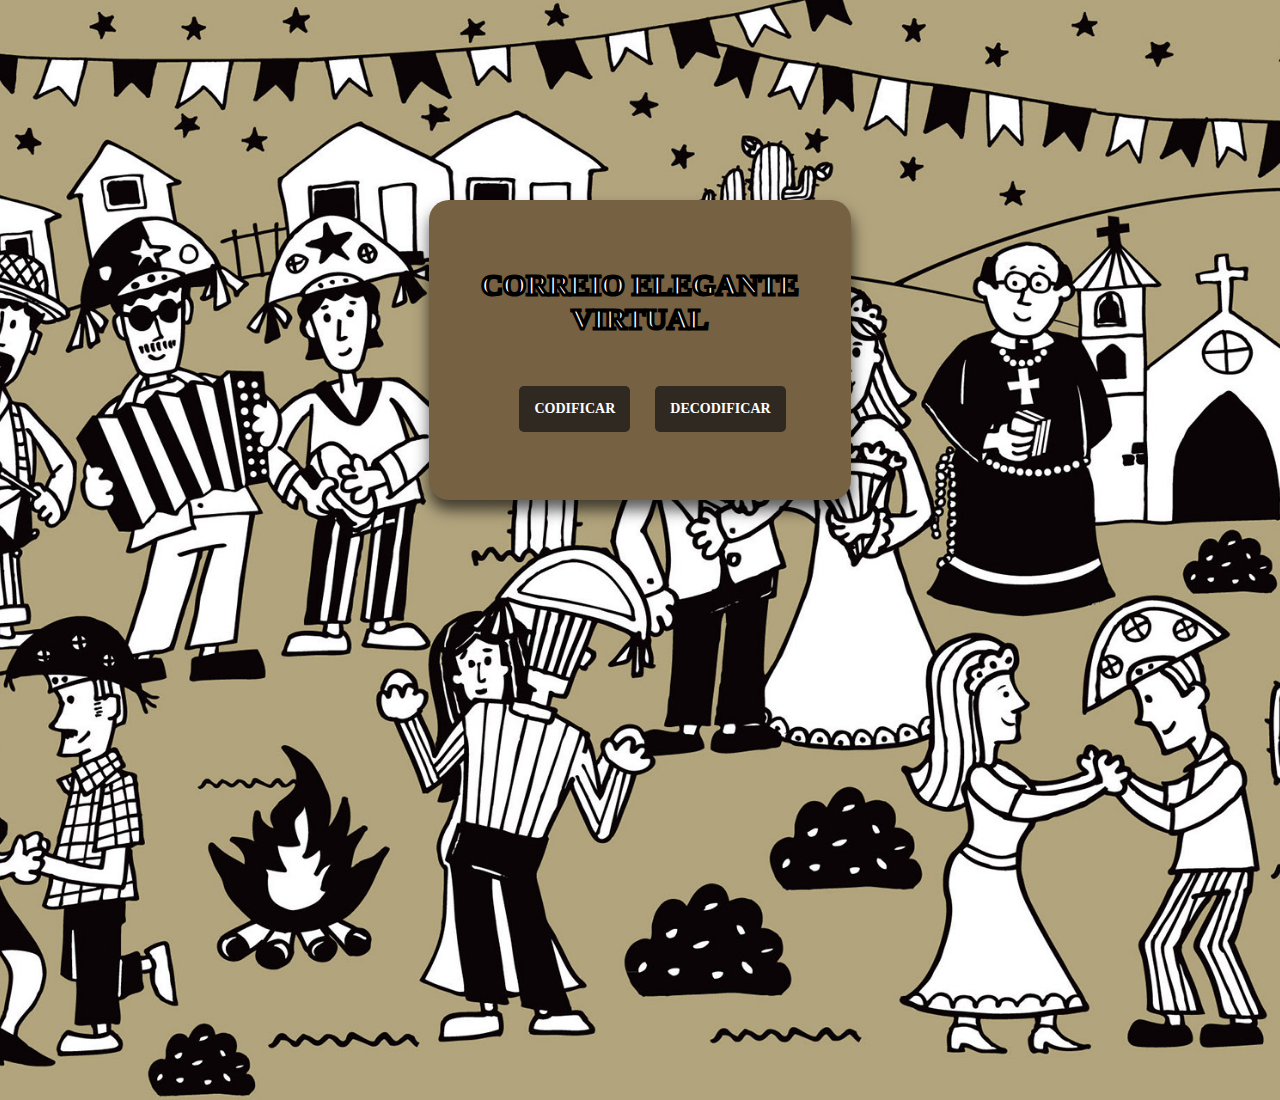
<file: index.html>
<!DOCTYPE html>
<html>

<head>
  <meta charset="utf-8">
  <title>Caesar Cipher</title>
  <link rel="stylesheet" href="style.css" />
</head>

<body>

  <main>
    <div id="logoContainer">
      <h2 id="logo"><b>CORREIO ELEGANTE VIRTUAL</b></h2>
      <ul id="menu">
        <li class="menuItem"><a href="encode.html" class="link">CODIFICAR</a></li>
        <li class="menuItem"><a href="decode.html" class="link">DECODIFICAR</a></li>
      </ul>
    </div>
  </main>

</body>

</html>
</file>
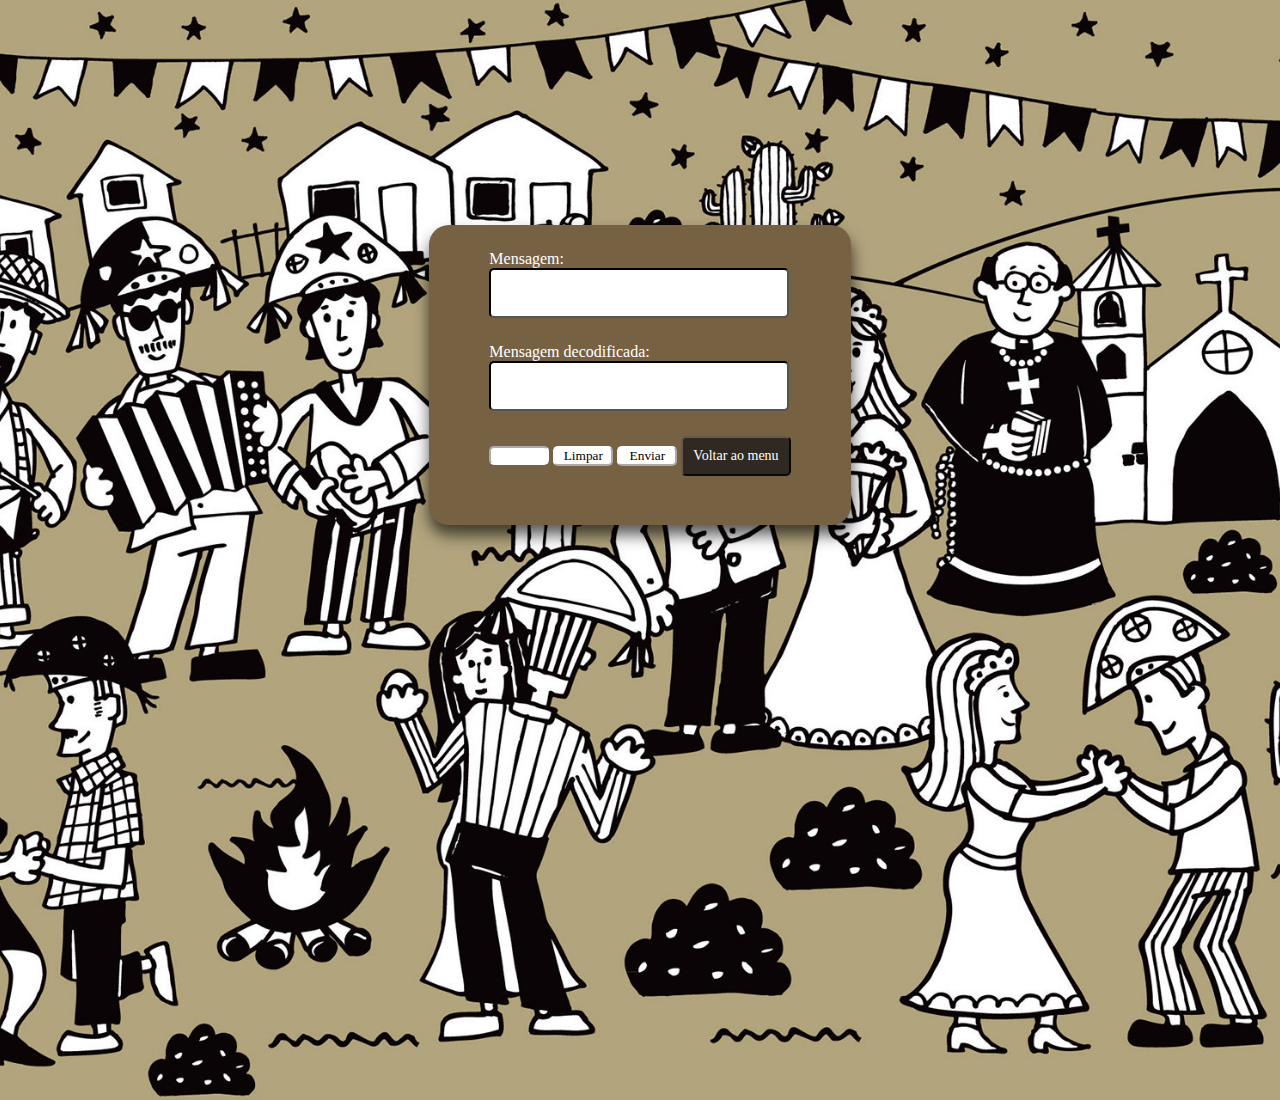
<file: decode.html>
<!DOCTYPE html>
<html>

<head>
  <meta charset="utf-8">
  <title>Caesar Cipher</title>
  <link rel="stylesheet" href="style.css"/>
</head>

<body>

  <main>
    <div id="containerDecifrar">
      <div class="messageContainer">
        <form action="">
          <label for="msg" id="msg">Mensagem:</label><br>
          <input type="text" id="message" class="msg">
          <br>
          <label for="msgDecod" id="msgDecod">Mensagem decodificada:</label><br>
          <input type="text" id="decifrar" class="msg">
          <br>
          <input type="number" min="0" id="desloc">
          <input type="reset" value="Limpar" class="button">
          <input type="submit" id="send" value="Enviar" class="button">
          <button class="backToMenu"><a href="index.html" class="link">Voltar ao menu</a></button>
        </form>
      </div>
    </div>
  </main>

  <script src="decode.js" type="module"></script>

</body>

</html>
</file>
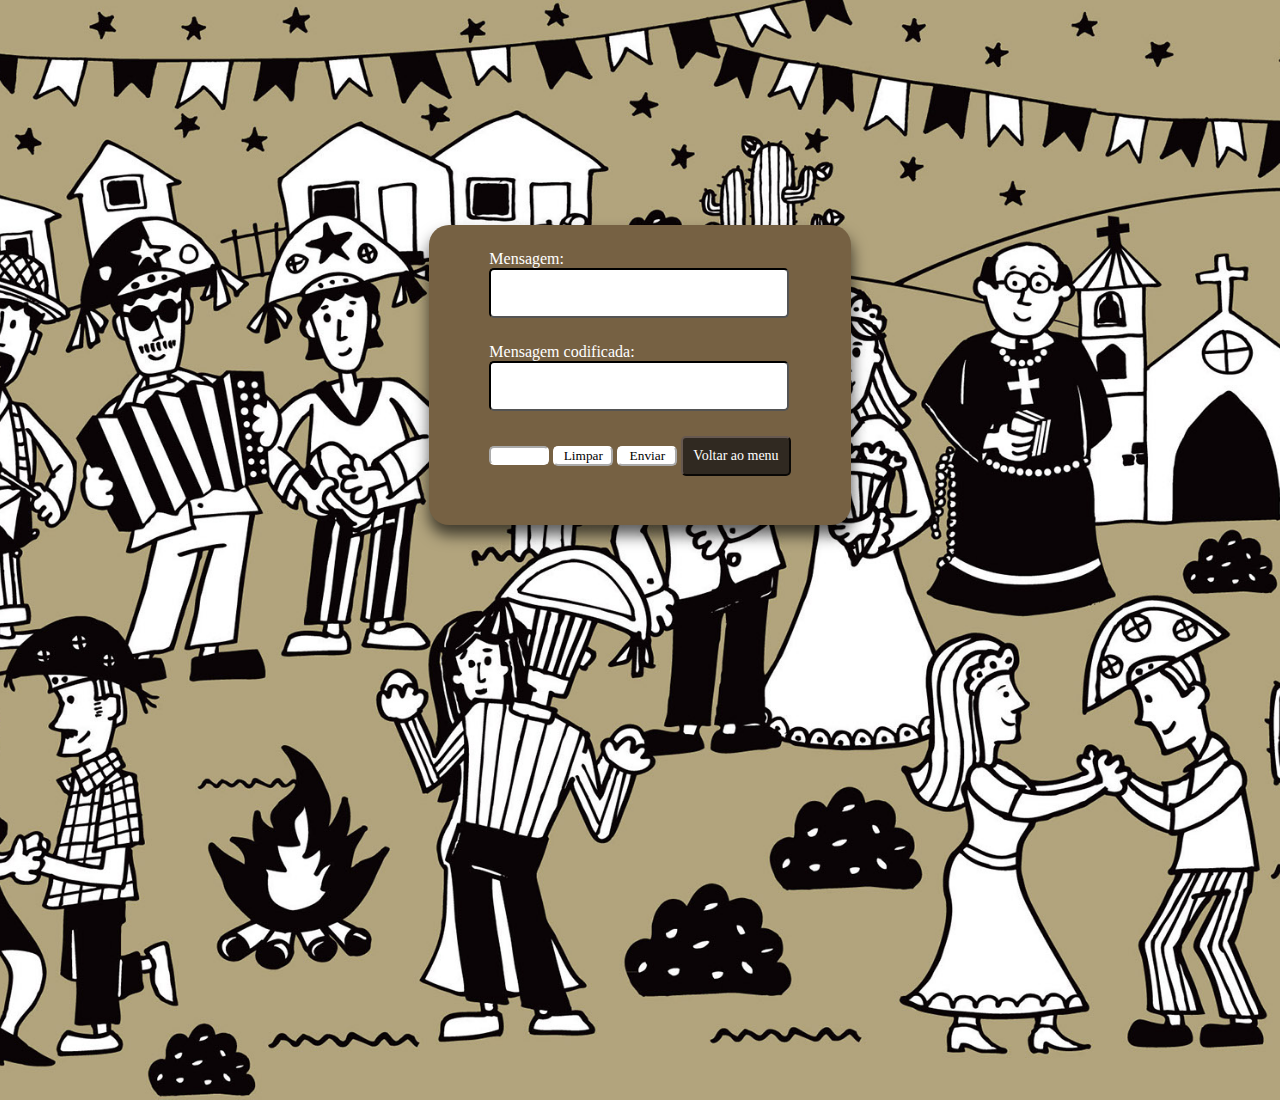
<file: encode.html>
<!DOCTYPE html>
<html>

<head>
  <meta charset="utf-8">
  <title>Caesar Cipher</title>
  <link rel="stylesheet" href="style.css" />
</head>

<body>

  <main>
    <div id="containerCifrar">
      <!--caixa de mensagem-->
      <div class="messageContainer">
        <!--não esquecer de inserir um valor para o atributo ACTION da tag form
            O Backend tem que estar preparado para receber um POST method-->
        <form action="">
          <label for="message" id="message">Mensagem:</label><br>
          <input type="text" id="conteudo" class="msg">
          <br>
          <label for="msgCod" id="msgCod">Mensagem codificada:</label><br>
          <input type="text" id="cifrar" class="msg">
          <br>
          <input type="number" min="0" id="number">
          <input type="reset" value="Limpar" class="button">
          <input type="submit" id="submit" value="Enviar" class="button">
          <button class="backToMenu"><a href="index.html" class="link">Voltar ao menu</a></button>
        </form>

      </div>
    </div>
  </main>

  <script src="encode.js" type="module"></script>

</body>

</html>
</file>
<file: style.css>
* {
  margin: 0;
  padding: 0;
  box-sizing: border-box;
}

body {
  height: 100vh;
  font-family: cursive;
  margin: 0;
  padding: 0;
  background-color: white;
  background-image: url("./image/festaJunina.jpg");
  background-position: center center;
  background-repeat: no-repeat;
  background-size: cover;
}

main {
  display: flex;
  justify-content: center;
  align-items: center;
  margin-top: 200px;
}

#logoContainer {
  width: 33%;
  height: 300px;
  background-color: rgb(118, 97, 67);
  box-shadow: .5px 10px 15px rgba(0, 0, 0, 0.645);
  border-radius: 20px;
  display: flex;
  justify-content: center;
  align-items: center;
  flex-direction: column;
}

#logo {
  display: flex;
  position: relative;
  color: white;
  text-align: center;
  justify-content: center;
  margin-bottom: 50px;
  font-size: 30px;
  -webkit-text-stroke-width: 3px;
  -webkit-text-stroke-color: black;
}

.menuItem {
  display: flex;
  position: relative;
  color: white;
  padding: 15px;
  margin-left: 25px;
  border-radius: 5px;
  list-style: none;
  justify-content: center;
  float: left;
  background-color: rgba(31, 27, 25, 0.8);
  font-weight: bolder;
}

.link {
  text-decoration: none;
  color: white;
  font-size: 14px;
}


#containerCifrar {
  width: 33%;
  height: 300px;
  background-color: rgb(118, 97, 67);
  border-radius: 20px;
  box-shadow: .5px 10px 15px rgba(0, 0, 0, 0.645);
  margin: 25px auto;
  padding: 25px;
}

#containerDecifrar {
  width: 33%;
  height: 300px;
  background-color: rgb(118, 97, 67);
  border-radius: 20px;
  box-shadow: .5px 10px 15px rgba(0, 0, 0, 0.645);
  margin: 25px auto;
  padding: 25px;


}

.messageContainer {
  display: flex;
  position: relative;
  justify-content: center;
  align-items: end;
}

label {
  color: white;
}

.msg {
  width: 300px;
  height: 50px;
  border-radius: 5px;
  border-color: black;
  margin-bottom: 25px;
  font-family: cursive;
}

#number {
  width: 60px;
  color: black;
  background-color: white;
  border-radius: 5px;
  border-color: white;

}

#desloc {
  width: 60px;
  color: black;
  background-color: white;
  border-radius: 5px;
  border-color: white;
}

.button {
  width: 60px;
  color: black;
  background-color: white;
  border-radius: 5px;
  border-color: white;
  font-family: cursive;
}

.backToMenu {
  border-radius: 5px;
  border-color: rgba(31, 27, 25, 0.8);
  background-color: rgba(31, 27, 25, 0.8);
  color: white;
  padding: 10px;
  font-family: cursive;
}
</file>
